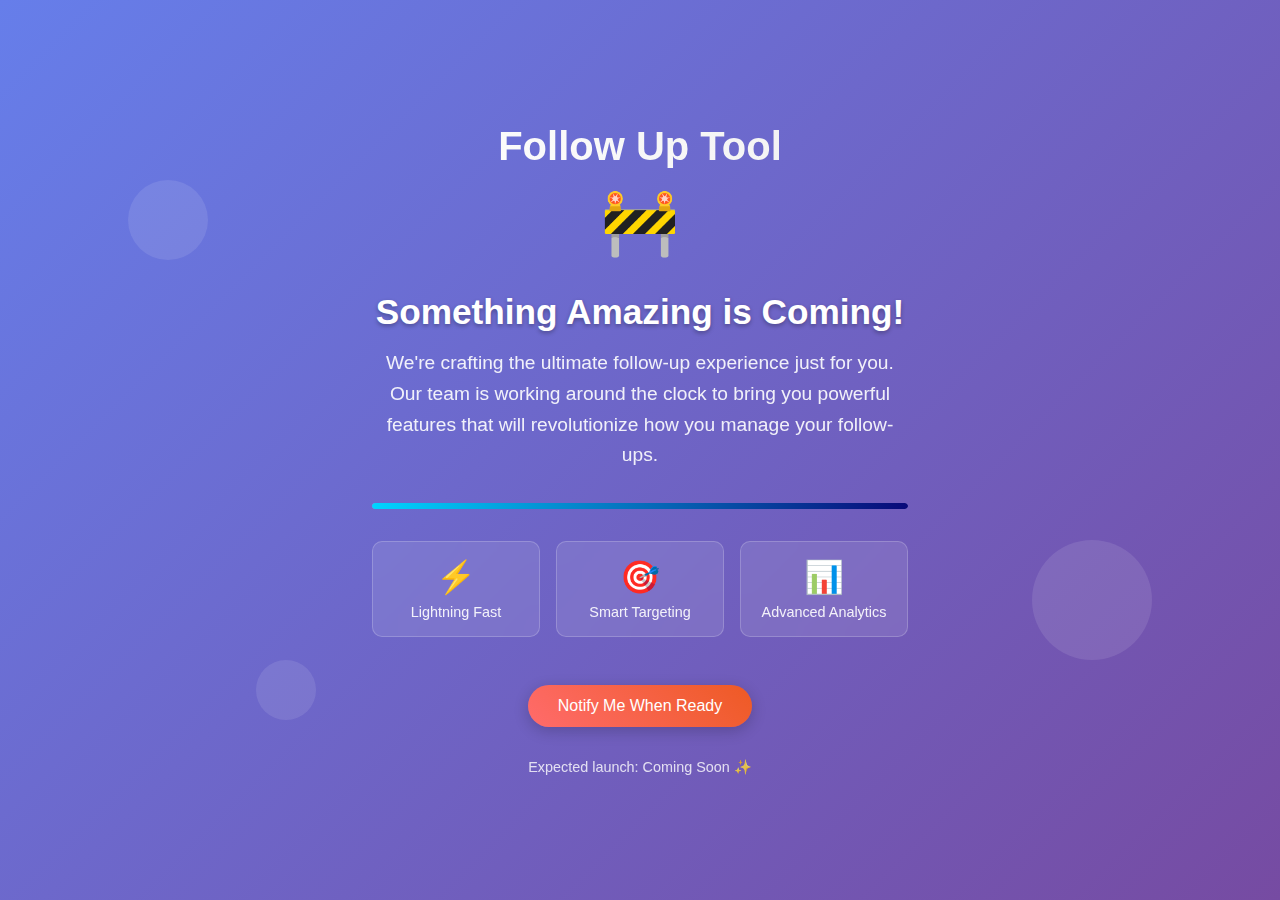
<file: __index.html>
<!DOCTYPE html>
<html lang="en">
  <head>
    <meta charset="UTF-8" />
    <meta name="viewport" content="width=device-width, initial-scale=1.0" />
    <title>Follow Up Tool - Under Construction</title>
    <style>
      * {
        margin: 0;
        padding: 0;
        box-sizing: border-box;
      }

      body {
        font-family: "Segoe UI", Tahoma, Geneva, Verdana, sans-serif;
        background: linear-gradient(135deg, #667eea 0%, #764ba2 100%);
        min-height: 100vh;
        display: flex;
        align-items: center;
        justify-content: center;
        overflow: hidden;
      }

      .container {
        text-align: center;
        color: white;
        max-width: 600px;
        padding: 2rem;
        position: relative;
        z-index: 2;
      }

      .logo {
        font-size: 2.5rem;
        font-weight: 700;
        margin-bottom: 1rem;
        background: linear-gradient(45deg, #fff, #f0f0f0);
        -webkit-background-clip: text;
        -webkit-text-fill-color: transparent;
        background-clip: text;
      }

      .construction-icon {
        font-size: 4rem;
        margin-bottom: 2rem;
        animation: bounce 2s infinite;
      }

      .title {
        font-size: 2.2rem;
        font-weight: 600;
        margin-bottom: 1rem;
        text-shadow: 0 2px 4px rgba(0, 0, 0, 0.3);
      }

      .subtitle {
        font-size: 1.2rem;
        margin-bottom: 2rem;
        opacity: 0.9;
        line-height: 1.6;
      }

      .progress-bar {
        width: 100%;
        height: 6px;
        background: rgba(255, 255, 255, 0.2);
        border-radius: 3px;
        margin: 2rem 0;
        overflow: hidden;
      }

      .progress-fill {
        height: 100%;
        background: linear-gradient(90deg, #00d4ff, #090979);
        border-radius: 3px;
        animation: loading 3s ease-in-out infinite;
      }

      .features {
        display: flex;
        justify-content: space-around;
        margin: 2rem 0;
        flex-wrap: wrap;
        gap: 1rem;
      }

      .feature {
        background: rgba(255, 255, 255, 0.1);
        padding: 1rem;
        border-radius: 10px;
        backdrop-filter: blur(10px);
        border: 1px solid rgba(255, 255, 255, 0.2);
        flex: 1;
        min-width: 150px;
      }

      .feature-icon {
        font-size: 2rem;
        margin-bottom: 0.5rem;
      }

      .feature-text {
        font-size: 0.9rem;
        opacity: 0.9;
      }

      .notify-btn {
        background: linear-gradient(45deg, #ff6b6b, #ee5a24);
        color: white;
        border: none;
        padding: 12px 30px;
        font-size: 1rem;
        border-radius: 25px;
        cursor: pointer;
        transition: all 0.3s ease;
        margin-top: 1rem;
        box-shadow: 0 4px 15px rgba(0, 0, 0, 0.2);
      }

      .notify-btn:hover {
        transform: translateY(-2px);
        box-shadow: 0 6px 20px rgba(0, 0, 0, 0.3);
      }

      .floating-shapes {
        position: absolute;
        top: 0;
        left: 0;
        width: 100%;
        height: 100%;
        overflow: hidden;
        z-index: 1;
      }

      .shape {
        position: absolute;
        background: rgba(255, 255, 255, 0.1);
        border-radius: 50%;
        animation: float 6s ease-in-out infinite;
      }

      .shape:nth-child(1) {
        width: 80px;
        height: 80px;
        top: 20%;
        left: 10%;
        animation-delay: 0s;
      }

      .shape:nth-child(2) {
        width: 120px;
        height: 120px;
        top: 60%;
        right: 10%;
        animation-delay: 2s;
      }

      .shape:nth-child(3) {
        width: 60px;
        height: 60px;
        bottom: 20%;
        left: 20%;
        animation-delay: 4s;
      }

      @keyframes bounce {
        0%,
        20%,
        50%,
        80%,
        100% {
          transform: translateY(0);
        }
        40% {
          transform: translateY(-10px);
        }
        60% {
          transform: translateY(-5px);
        }
      }

      @keyframes loading {
        0% {
          width: 0%;
        }
        50% {
          width: 70%;
        }
        100% {
          width: 100%;
        }
      }

      @keyframes float {
        0%,
        100% {
          transform: translateY(0px) rotate(0deg);
        }
        50% {
          transform: translateY(-20px) rotate(180deg);
        }
      }

      @media (max-width: 768px) {
        .container {
          padding: 1rem;
        }

        .title {
          font-size: 1.8rem;
        }

        .subtitle {
          font-size: 1rem;
        }

        .features {
          flex-direction: column;
        }
      }
    </style>
  </head>
  <body>
    <div class="floating-shapes">
      <div class="shape"></div>
      <div class="shape"></div>
      <div class="shape"></div>
    </div>

    <div class="container">
      <div class="logo">Follow Up Tool</div>

      <div class="construction-icon">🚧</div>

      <h1 class="title">Something Amazing is Coming!</h1>

      <p class="subtitle">
        We're crafting the ultimate follow-up experience just for you. Our team
        is working around the clock to bring you powerful features that will
        revolutionize how you manage your follow-ups.
      </p>

      <div class="progress-bar">
        <div class="progress-fill"></div>
      </div>

      <div class="features">
        <div class="feature">
          <div class="feature-icon">⚡</div>
          <div class="feature-text">Lightning Fast</div>
        </div>
        <div class="feature">
          <div class="feature-icon">🎯</div>
          <div class="feature-text">Smart Targeting</div>
        </div>
        <div class="feature">
          <div class="feature-icon">📊</div>
          <div class="feature-text">Advanced Analytics</div>
        </div>
      </div>

      <button class="notify-btn" onclick="notifyMe()">
        Notify Me When Ready
      </button>

      <p style="margin-top: 2rem; opacity: 0.8; font-size: 0.9rem">
        Expected launch: Coming Soon ✨
      </p>
    </div>

    <script>
      function notifyMe() {
        alert(
          "Thanks for your interest! We'll notify you as soon as we launch. 🚀"
        );
      }

      // Add some interactive sparkle effect
      document.addEventListener("mousemove", function (e) {
        if (Math.random() > 0.9) {
          createSparkle(e.clientX, e.clientY);
        }
      });

      function createSparkle(x, y) {
        const sparkle = document.createElement("div");
        sparkle.style.position = "fixed";
        sparkle.style.left = x + "px";
        sparkle.style.top = y + "px";
        sparkle.style.width = "4px";
        sparkle.style.height = "4px";
        sparkle.style.background = "white";
        sparkle.style.borderRadius = "50%";
        sparkle.style.pointerEvents = "none";
        sparkle.style.zIndex = "1000";
        sparkle.style.animation = "sparkle 1s ease-out forwards";

        document.body.appendChild(sparkle);

        setTimeout(() => {
          sparkle.remove();
        }, 1000);
      }

      // Add sparkle animation
      const style = document.createElement("style");
      style.textContent = `
            @keyframes sparkle {
                0% {
                    opacity: 1;
                    transform: scale(0);
                }
                50% {
                    opacity: 1;
                    transform: scale(1);
                }
                100% {
                    opacity: 0;
                    transform: scale(0);
                }
            }
        `;
      document.head.appendChild(style);
    </script>
  </body>
</html>
</file>
